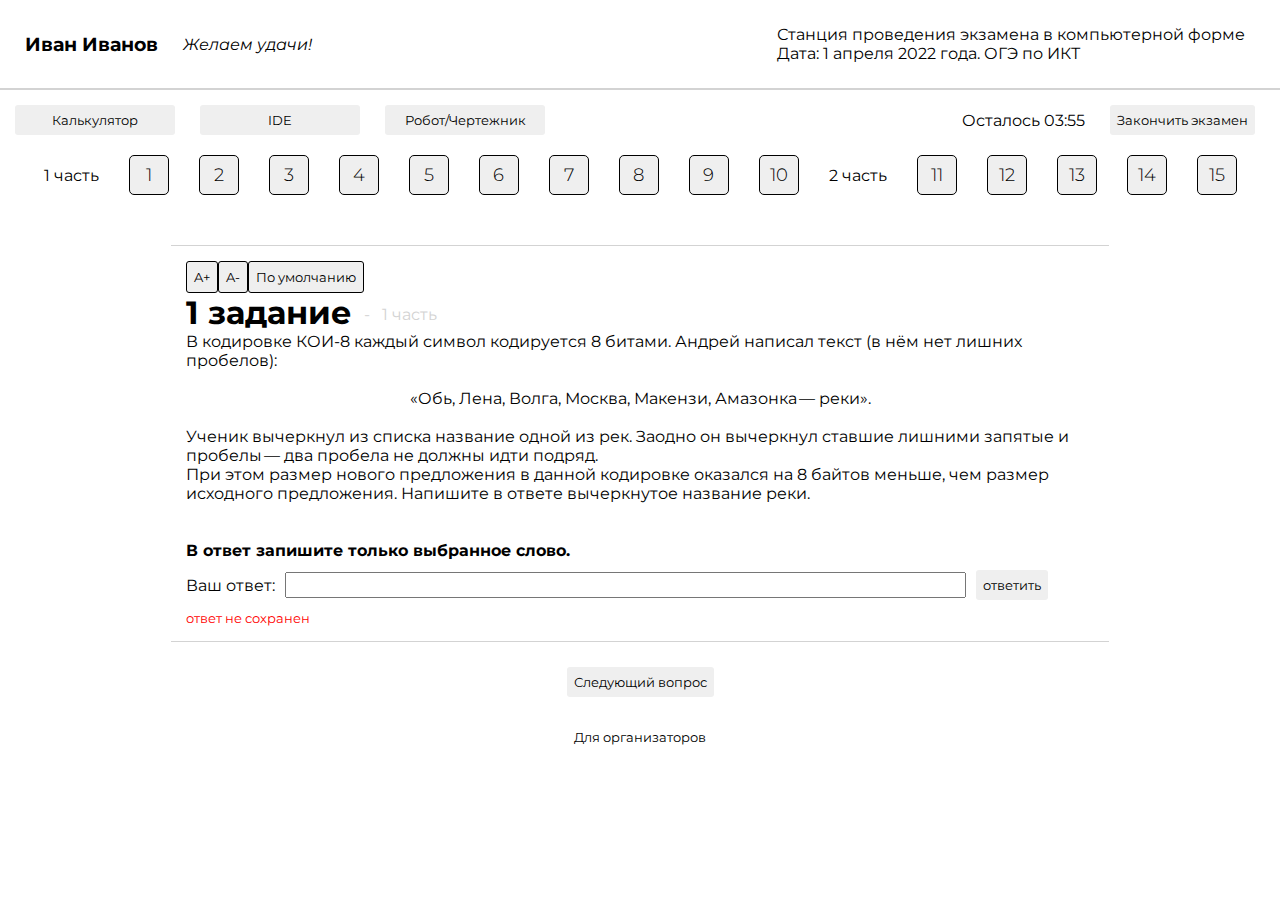
<file: index.html>
<!DOCTYPE html>
<html lang="ru">
<head>
    <meta charset="UTF-8">
    <meta http-equiv="X-UA-Compatible" content="IE=edge">
    <meta name="viewport" content="width=device-width, initial-scale=1.0">
    <title>ОГЭ - русский язык</title>
    <link rel="shortcut icon" href="https://static.tildacdn.com/tild3233-6137-4134-b431-306432353162/favicon.ico" type="image/x-icon">
    <link rel="apple-touch-icon" href="https://static.tildacdn.com/tild3233-6137-4134-b431-306432353162/favicon.ico">
    <link rel="stylesheet" href="styles/root.css">
    <link rel="stylesheet" href="styles/default.css">
    <link rel="stylesheet" href="styles/style.css">
    <link rel="stylesheet" href="styles/media.css">
</head>
<body>
    <div id="root">
        <div class="pre-header"> 
            <div class="flex-left">
                <h3 id="name-pupil" title="Посмотреть информацию о данных">Иван Иванов</h3>
                <p class="italic">Желаем удачи!</p>
            </div>
            <div class="flex-right">
                <div class="flex-column">
                    <p>Станция проведения экзамена в компьютерной форме</p>
                    <p id="date">Дата: 1 апреля 2022 года. ОГЭ по ИКТ</p>
                </div>
            </div>
        </div>
        <header id="header">
            <div class="flex-row">
                <div class="flex-left">
                    <button style="min-width: 160px;">Калькулятор</button>
                    <!-- <button>Линейка</button>
                    <button>Справочные материалы</button> -->
                    <div class="dropdown">
                        <button title="Компилятор для 15 задания, например, ABC Pascal" style="min-width: 160px;">IDE</button>
                        <div class="dropdown-cont">
                            <button>ABC Pascal</button>
                            <button>Python</button>
                            <button>C++</button>
                            <button>Другое...</button>
                        </div>
                    </div>
                    <div class="dropdown">
                        <button style="min-width: 160px;">Робот/Чертежник</button>
                        <div class="dropdown-cont">
                            <button>Робот</button>
                            <button>Чертежник</button>
                        </div>
                    </div>
                </div>
                <div class="flex-right">
                    <p id="timer">Осталось 03:55</p>
                    <button id="end">Закончить экзамен</button>
                </div>
            </div>
            <div class="flex-row margin_top10">
                <div class="questions-cont">
                    <p>1 часть</p>
                    <button class="question-now" onclick="goToQues(1)" id="button_choose1">1</button>
                    <button onclick="goToQues(2)" id="button_choose2">2</button>
                    <button onclick="goToQues(3)" id="button_choose3">3</button>
                    <button onclick="goToQues(4)" id="button_choose4">4</button>
                    <button onclick="goToQues(5)" id="button_choose5">5</button>
                    <button onclick="goToQues(6)" id="button_choose6">6</button>
                    <button onclick="goToQues(7)" id="button_choose7">7</button>
                    <button onclick="goToQues(8)" id="button_choose8">8</button>
                    <button onclick="goToQues(9)" id="button_choose9">9</button>
                    <button onclick="goToQues(10)" id="button_choose10">10</button>
                    <p>2 часть</p>
                    <button onclick="goToQues(11)" id="button_choose11">11</button>
                    <button onclick="goToQues(12)" id="button_choose12">12</button>
                    <button onclick="goToQues(13)" id="button_choose13">13</button>
                    <button onclick="goToQues(14)" id="button_choose14">14</button>
                    <button onclick="goToQues(15)" id="button_choose15">15</button>
                </div>
            </div>
        </header>
        <main id="main">
            <div class="question-cont">
                <div class="flex-row zoom">
                    <button title="Увеличить шрифт" id="largeFont">A+</button>
                    <button title="Уменьшить шрифт" id="smallFont">A-</button>
                    <button title="Установить обычный размер шрифта" id="returnFont">По умолчанию</button>
                </div>
                <div class="flex-row margin-top3">
                    <h1 id="quest-num">1 задание</h1>
                    <p>&nbsp;&nbsp;&nbsp;-&nbsp;&nbsp;&nbsp;</p>
                    <p id="part-num">1 часть</p>
                </div>
                
                <p id="questionNow">Возникла ошибка загрузки задания, обратитесь к организатору экзамена</p>
                <div class="flex-row margin_top10 gap10" id="answer__boxInput">
                    <p class="">Ваш ответ:</p>
                    <input type="text" placeholder="" id="userAns" maxlength="1000"> 
                    <button id="save">ответить</button> 
                    <p id="status">ответ не сохранен</p>
                </div>
                <div class="flex-row margin_top10 gap10" id="answer__boxFile">
                    <p class="">Ваш ответ:</p>
                    <input type="file" id="userFile"> 
                    <button id="load">загрузить</button> 
                    <p id="status__file">ответ не сохранен</p>
                </div>
                <!-- сделать, чтобы при 11 и 12 задании  открывалось модальное окно где можно было бы сделать задание -->
            </div>
            <div class="answers-cont">
                <button id="prev-ques">Предыдущий вопрос</button>
                <button id="next-ques">Следующий вопрос</button>
                <button id="end-ques">Завершить экзамен</button>
            </div>
            <div class="answers-cont">
                <button id="for-personal" class="buttonHowUrl" title="Не нажимайте на данную кнопку, она предназначена специально для огранизаторов экзамена">Для организаторов</button>
            </div>
        </main>
        <div id="end-work">
            <h1>Экзамен окончен</h1>
        </div>

        <div class="mobile-warn">
            <h1>Данное устройство не подходит для станции проведения экзамена</h1>
            <div class="flex-row mbfix">
                <p>Ваше устройство не подходит по требованием, как станция для проведения ГИА. Если вы считаете, что это ошибка, обратитесь по&nbsp;</p>
                <a href="mobile-error.html">этой ссылке</a>
            </div>
        </div>

        <div class="popup" id="popup">
            <div class="popup-cont">
                <div class="popup-close">
                    <button id="popup__close">Закрыть</button>
                </div>
                <div class="popup-info" id="slide__1">
                    <h1 id="h1_1">Только для организаторов</h1>
                    <h1 id="h1_2">Подтвердите ваш ID</h1>
                    <p>Пожалуйста, закройте данное окно, оно предназначено <i>только </i>для организаторов.</p>
                    <p><b>Предупреждение:</b> Вас удалят с эказмена, если вы введете код организатора или сделаете другие противоправные действия.</p>
                    <input type="password" id="pass-org">
                    <button id="next_org">Далее</button>
                    <p id="pass__incorrent">Пароль неверный</p>
                </div>

                <div class="popup-info" id="settings-org">
                    <h1>Получение бланка/изменение данных</h1>
                    <h3>Получение бланка</h3>
                    <div class="flex-row">
                        <p>Получено бланков:&nbsp;</p>
                        <p id="howmuch-lists">0</p>
                    </div>
                    <div class="flex-row gap10">
                        <p>Введите код бланка: </p>
                        <input type="text" id="input__blankValue">
                        <button id="blank__get">получить</button>
                    </div>
                    <h3>Лабораторная работа</h3>
                    <div class="flex-row gap10">
                        <p>Введите код набора: </p>
                        <input type="text">
                        <button>получить</button>
                    </div>
                    <h3>Другое расположение экзаменационных файлов</h3>
                    <div class="flex-row">
                        <p>Выберите номер задания:&nbsp;</p>
                        <select>
                            <option>13</option>
                            <option>14</option>
                            <option>15</option>
                        </select>
                    </div>
                    <div class="flex-row gap10">
                        <p>Расположение: </p>
                        <input type="file">
                        <button>загрузить</button>
                    </div>
                    <p class="margin_top10">расположение сейчас: ../gia/534/inf-2/g/files/...</p>
                    <h3>Изменение данных участника</h3>
                    <div class="flex-row">
                        <p>Выберите, что изменить:&nbsp;</p>
                        <select>
                            <option>ФИО</option>
                            <option>Код регистрации</option>
                            <option>Номер аудитории</option>
                            <option>Код экзамена</option>
                            <option>Серия и номер паспорта</option>
                        </select>
                    </div>
                    <div class="flex-row gap10">
                        <p>Изменение данных: </p>
                        <input type="text">
                        <button>подтвердить</button>
                    </div>
                </div>
            </div>
        </div>
        <div class="popup" id="popup__name">
            <div class="popup-cont">
                <div class="popup-close">
                    <button id="popup__close1">Закрыть</button>
                </div>
                <div class="popup-info">
                    <h1>Иван Иванов Иванович</h1>
                    <div class="flex-row">
                        <p>Предмет:&nbsp;</p>
                        <p>ИКТ</p>
                    </div>
                    <div class="flex-row">
                        <p>Код регистрации:&nbsp;</p>
                        <p>0000000000000000</p>
                    </div>
                    <div class="flex-row">
                        <p>Код аудитории:&nbsp;</p>
                        <p>019</p>
                    </div>
                    <div class="flex-row">
                        <p>Код экзамена:&nbsp;</p>
                        <p>12345</p>
                    </div>
                    <h3 style="margin-top: 15px;">Паспорт:</h3>
                    <div class="flex-row">
                        <p>Серия:&nbsp;</p>
                        <p>4000</p>
                    </div>
                    <div class="flex-row">
                        <p>Номер:&nbsp;</p>
                        <p>340340</p>
                    </div>
                    <div class="flex-center margin_top10">
                        <p>Если вы заметили ошибку, то обратитесь к организаторам экзамена.</p>
                    </div>
                    <div class="flex-center">
                        <p class="italic">Желаем удачи!</p>
                    </div>
                </div>
            </div>
        </div>
        <div class="popup" id="end__window">
            <div class="popup-cont" style="height: auto; padding-bottom: 50px;">
                <div class="popup-close">
                    <button id="popup__close2">Закрыть</button>
                </div>
                <div class="flex-center" id="end__step1">
                    <div class="flex-column">
                        <h1 style="font-size: 56px;">Завершить экзамен</h1>
                        <p id="warnEnd">Внимание: вы не выполнили все задания</p>
                        <button id="endTest" class="margin_top10">Завершить</button>
                        <h2 class="margin_top10">Ваши ответы:</h2>
                        <p id="user___answer">Вы не ответили еще ни на один вопрос</p>
                    </div>
                </div>

                <div class="flex-center" id="end__step2">
                    <div class="flex-column">
                        <h1 style="font-size: 56px;">Завершить экзамен</h1>
                        <p id="warnEnd"><b>Внимание: данные поля должен заполнять организатор экзамена!</b></p>
                        <div class="flex-column">
                            <p class="margin_top10">Введите код: </p>
                            <input type="password" id="code__over">
                            <p class="margin_top10">Введите ID: </p>
                            <input type="password" id="id__over">
                            <p id="pass__incorrentOver">Пароль неверный</p>
                            <button id="check__over">Подтвердить</button> 
                        </div>
                    </div>
                </div>
                <div class="flex-center" id="end__step3">
                    <div class="flex-column">
                        <h1 style="font-size: 56px;">Завершить экзамен</h1>
                        <p id="warnEnd"><b>Внимание: заполните ниже все поля!</b></p>
                        <div class="flex-column">
                            <div class="flex-row margin_top10">
                                <p>Участник завершил все задания и готов&nbsp;</p>
                                <input type="checkbox" id="PupleIsReady">
                            </div>
                            <div class="flex-row margin_top10">
                                <p>Участник удален с экзамена&nbsp;</p>
                                <input type="checkbox" id="PupleIsDelete">
                            </div>
                            <div class="flex-row margin_top10">
                                <p>Выдано </p>
                                <p id="blank__howmuch">&nbsp;0 бланков</p>
                            </div>
                            <button class="margin_top10" id="over__overButton">Закончить экзамен</button> 
                            <p id="pupilNotReady">Ученик не готов</p>
                        </div>
                    </div>
                </div>
            </div>
        </div>
    </div>
        

    

    <noscript>Для работы сайта требуется JavaScript! Если ты видишь это на экзамене, то обратись к организатору проведения экхамена.</noscript>
    <script src="main.js"></script>
</body>
</html>
</file>
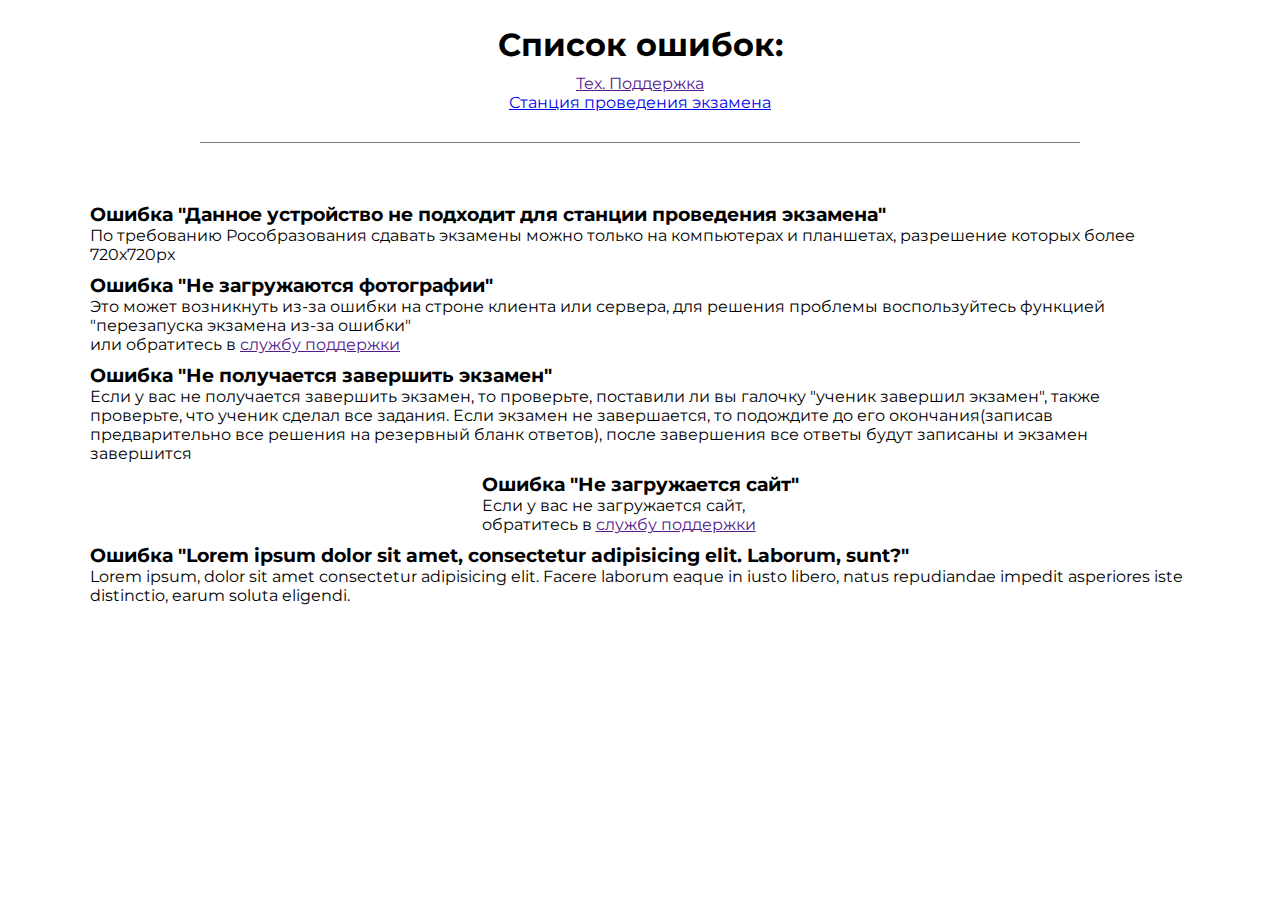
<file: mobile-error.html>
<!DOCTYPE html>
<html lang="ru">
<head>
    <meta charset="UTF-8">
    <meta http-equiv="X-UA-Compatible" content="IE=edge">
    <meta name="viewport" content="width=device-width, initial-scale=1.0">
    <title>Ошибка</title>
    <link rel="shortcut icon" href="https://static.tildacdn.com/tild3233-6137-4134-b431-306432353162/favicon.ico" type="image/x-icon">
    <link rel="apple-touch-icon" href="https://static.tildacdn.com/tild3233-6137-4134-b431-306432353162/favicon.ico">
    <link rel="stylesheet" href="styles/root.css">
    <link rel="stylesheet" href="styles/default.css">
    <link rel="stylesheet" href="styles/style.css">
    <link rel="stylesheet" href="styles/media.css">
</head>
<body>
    <div id="root" class="padding25">
        <div class="flex-center">
            <div class="flex-column">
                <div>
                    <div class="flex-center">
                        <h1>Список ошибок:</h1>
                    </div>
                    <div class="flex-center margin_top10">
                        <div class="flex-column">
                            <a href="" style="text-align: center;">Тех. Поддержка</a>
                            <a href="index.html">Станция проведения экзамена</a>
                        </div>
                    </div>
                </div>
                <div class="flex-center margin_top30">
                    <div class="line"></div>
                </div>
                <div>
                    <div class="flex-center margin_top10 max-width1100">
                        <div class="flex-column">
                            <h3>Ошибка "Данное устройство не подходит для станции проведения экзамена"</h3>
                            <p>По требованию Рособразования сдавать экзамены можно только на компьютерах и планшетах, разрешение которых более 720х720px</p>
                        </div>
                    </div>
                    <div class="flex-center margin_top10 max-width1100">
                        <div class="flex-column">
                            <h3>Ошибка "Не загружаются фотографии"</h3>
                            <p>Это может возникнуть из-за ошибки на строне клиента или сервера, для решения проблемы воспользуйтесь функцией "перезапуска экзамена из-за ошибки"</p>
                            <div class="flex-row">
                                <p>или обратитесь в&nbsp;</p>
                                <a href="">службу поддержки</a>
                            </div>
                        </div>
                    </div>
                    <div class="flex-center margin_top10 max-width1100">
                        <div class="flex-column">
                            <h3>Ошибка "Не получается завершить экзамен"</h3>
                            <p>Если у вас не получается завершить экзамен, то проверьте, поставили ли вы галочку "ученик завершил экзамен", также проверьте, что ученик сделал все задания. Если экзамен не завершается, то подождите до его окончания(записав предварительно все решения на резервный бланк ответов), после завершения все ответы будут записаны и экзамен завершится</p>
                        </div>
                    </div>
                    <div class="flex-center margin_top10 max-width1100">
                        <div class="flex-column">
                            <h3>Ошибка "Не загружается сайт"</h3>
                            <p>Если у вас не загружается сайт, </p>
                            <div class="flex-row">
                                <p>обратитесь в&nbsp;</p>
                                <a href="">службу поддержки</a>
                            </div>
                        </div>
                    </div>
                    <div class="flex-center margin_top10 max-width1100">
                        <div class="flex-column">
                            <h3>Ошибка "Lorem ipsum dolor sit amet, consectetur adipisicing elit. Laborum, sunt?"</h3>
                            <p>Lorem ipsum, dolor sit amet consectetur adipisicing elit. Facere laborum eaque in iusto libero, natus repudiandae impedit asperiores iste distinctio, earum soluta eligendi.</p>
                        </div>
                    </div>
                </div>
            </div>
        </div>
    </div>
</body>
</html>
</file>
<file: styles/root.css>
@import url('https://fonts.googleapis.com/css2?family=Montserrat:ital,wght@0,100;0,200;0,300;0,400;0,500;0,600;0,700;0,800;0,900;1,100;1,200;1,300;1,400;1,500;1,600;1,700;1,800;1,900&display=swap');

:root {
    --font: 'Montserrat', sans-serif;
}
</file>
<file: styles/default.css>
@import url('https://fonts.googleapis.com/css2?family=Montserrat:ital,wght@0,100;0,200;0,300;0,400;0,500;0,600;0,700;0,800;0,900;1,100;1,200;1,300;1,400;1,500;1,600;1,700;1,800;1,900&display=swap');

* {
    padding: 0;
    margin: 0;
    box-sizing: border-box;
    font-family: var(--font);
}
.italic {font-style: italic;}
.margin_top10 {margin-top: 10px;}
.gap10 {gap: 10px;}
.padding25 {padding: 25px;}
.margin_top30 {margin-top: 30px;margin-bottom: 50px;}
.max-width1100 {max-width: 1100px;}

.line {
    width: 80%;
    height: 1px;
    background-color: rgba(0, 0, 0, 0.5);
}

header {
    display: flex;
    flex-flow: row wrap;
    gap: 10px;
    width: 100%;
    padding: 15px;
}

main {
    display: flex;
    flex-flow: column nowrap;
    justify-content: center;
    align-items: center;
    width: 100%;
    padding: 15px;
}

button {
    cursor: pointer;
    border: none;
    border-radius: 3px;
    padding: 7px;
}
.buttonHowUrl {
    border: none;
    background-color: transparent;
}
.buttonHowUrl:hover {
    text-decoration: underline;
}

input {
    padding: 3px 7px;
}


/* flex */


.flex-left {
    display: flex;
    flex-flow: row wrap;
    justify-content: flex-start;
    align-items: center;
    gap: 25px;
    width: 50%;
}
.flex-right {
    display: flex;
    flex-flow: row wrap;
    justify-content: flex-end;
    align-items: center;
    gap: 25px;
    width: calc(50% - 10px);
}
.flex-column {
    display: flex;
    flex-flow: column wrap;
}
.flex-row {
    display: flex;
    flex-flow: row wrap;
    align-items: center;
}
.flex-center {
    display: flex;
    flex-flow: row nowrap;
    justify-content: center;
    width: 100%;
}


/* dropdown */


.dropdown {
    display: flex;
    position: relative;
}
.dropdown-cont {
    position: absolute;
    display: none;
    flex-flow: column nowrap;
    min-width: 160px;
    background-color: #f1f1f1;
    box-shadow: 0px 8px 16px 0px rgba(0,0,0,0.2);
    z-index: 1;
    margin-top: 30px;
}
.dropdown-cont button {
    padding: 10px;
}
.dropdown-cont button:hover {background-color: #ddd;}
.dropdown:hover .dropdown-cont {display: flex;}



/* popup */


.popup {
    display: none;
    justify-content: center;
    align-items: center;
    position: absolute;
    width: 100%;
    height: 100vh;
    top: 0;
    left: 0;
    background-color: rgb(0, 0, 0, 0.5);
}
.popup-cont {
    display: flex;
    flex-flow: column nowrap;
    width: 60%;
    /* height: 60vh; */
    background-color: #fff;
    border-radius: 20px;
    padding: 25px 30px 40px;
}
.popup-close {
    display: flex;
    flex-flow: row nowrap;
    justify-content: flex-end;
}
.popup-cont h1 {
    margin-bottom: 15px;
}
</file>
<file: styles/style.css>
@import url('https://fonts.googleapis.com/css2?family=Montserrat:ital,wght@0,100;0,200;0,300;0,400;0,500;0,600;0,700;0,800;0,900;1,100;1,200;1,300;1,400;1,500;1,600;1,700;1,800;1,900&display=swap');

.pre-header {
    display: flex;
    flex-wrap: wrap;
    width: 100%;
    border-bottom: 2px solid lightgrey;
    padding: 25px;
}

.flex-row {
    width: 100%;
}

.questions-cont {
    display: flex;
    flex-flow: row wrap;
    justify-content: center;
    align-items: center;
    gap: 30px;
    width: 100%;
}

.questions-cont button {
    width: 40px;
    height: 40px;
    border: 1px solid #000;
    border-radius: 5px;
    font-size: large;
    font-weight: 300;
}
.question-now {
    border-bottom: 3px solid royalblue;
}

.question-cont {
    display: flex;
    flex-flow: column nowrap;
    width: 75%;
    border-top: 1px solid lightgrey;
    border-bottom: 1px solid lightgrey;
    margin-top: 20px;
    padding: 15px;
}
.question-cont input {
    width: 75%;
}

.answers-cont {
    display: flex;
    gap: 15px;
    margin-top: 25px;
}

.mobile-warn {
    display: none;
    flex-flow: column wrap;
    justify-content: center;
    align-items: center;
    gap: 5px;
    width: 100%;
    height: 100vh;
    text-align: center;
}

.mbfix {
    flex-wrap: nowrap;
    width: unset;
}


.pre-header h3 {
    cursor: pointer;
}

#status {
    cursor: default;
    font-size: small;
    color: #ff0000;
}

#pass__incorrent {
    display: none;
    color: #ff0000;
    font-size: 14px;
}

#h1_2 {
    display: none;
}

#settings-org {
    display: none;
    flex-flow: column nowrap;
}

#slide__1 {
    flex-flow: column nowrap;
}

.zoom button {
    /* font-size: large; */
    border: 1px solid #000;
}   

#part-num {
    color: lightgrey;
    margin-top: 3px;
}

.margin-top3 p {
    margin-top: 3px;
    color: lightgrey;
}

.table {
    display: grid;
    grid-template-columns: repeat(6, 1fr);
    grid-row: 2;
    border: 1px solid #000;
}
.table_row {
    border: 1px solid #000;
    padding: 5px;
}

.backgrey {
    background-color: #dedede;
}

sub {
    vertical-align: bottom;
    font-size: smaller;
    margin-top: 5px;
}

#answer__boxFile {
    display: none;
}

#end-ques {
    display: none;
}

#endTest {
    display: none;
}

#end__step2 {
    display: none;
}

#end__step3 {
    display: none;
}


#pass__incorrentOver {
    display: none;
    color: #ff0000;
}

#end-work {
    display: none;
    flex-flow: column nowrap;
    justify-content: center;
    align-items: center;
    width: 100%;
    padding: 15px;
}

#pupilNotReady {
    display: none;
    color: #ff0000;
}
</file>
<file: styles/media.css>
@import url('https://fonts.googleapis.com/css2?family=Montserrat:ital,wght@0,100;0,200;0,300;0,400;0,500;0,600;0,700;0,800;0,900;1,100;1,200;1,300;1,400;1,500;1,600;1,700;1,800;1,900&display=swap');

@media (max-width: 500px) {
    main, main *, header, header *, .pre-header, .pre-header *, .popup, .popup * {
        display: none;
        background-color: unset;
    }
    .mobile-warn {
        display: flex;
    }
}
@media (max-height: 500px) {
    main, main *, header, header *, .pre-header, .pre-header *, .popup, .popup * {
        display: none;
        background-color: unset;
    }
    .mobile-warn {
        display: flex;
    }
}

/* main, header, .pre-header, .popup */
</file>
